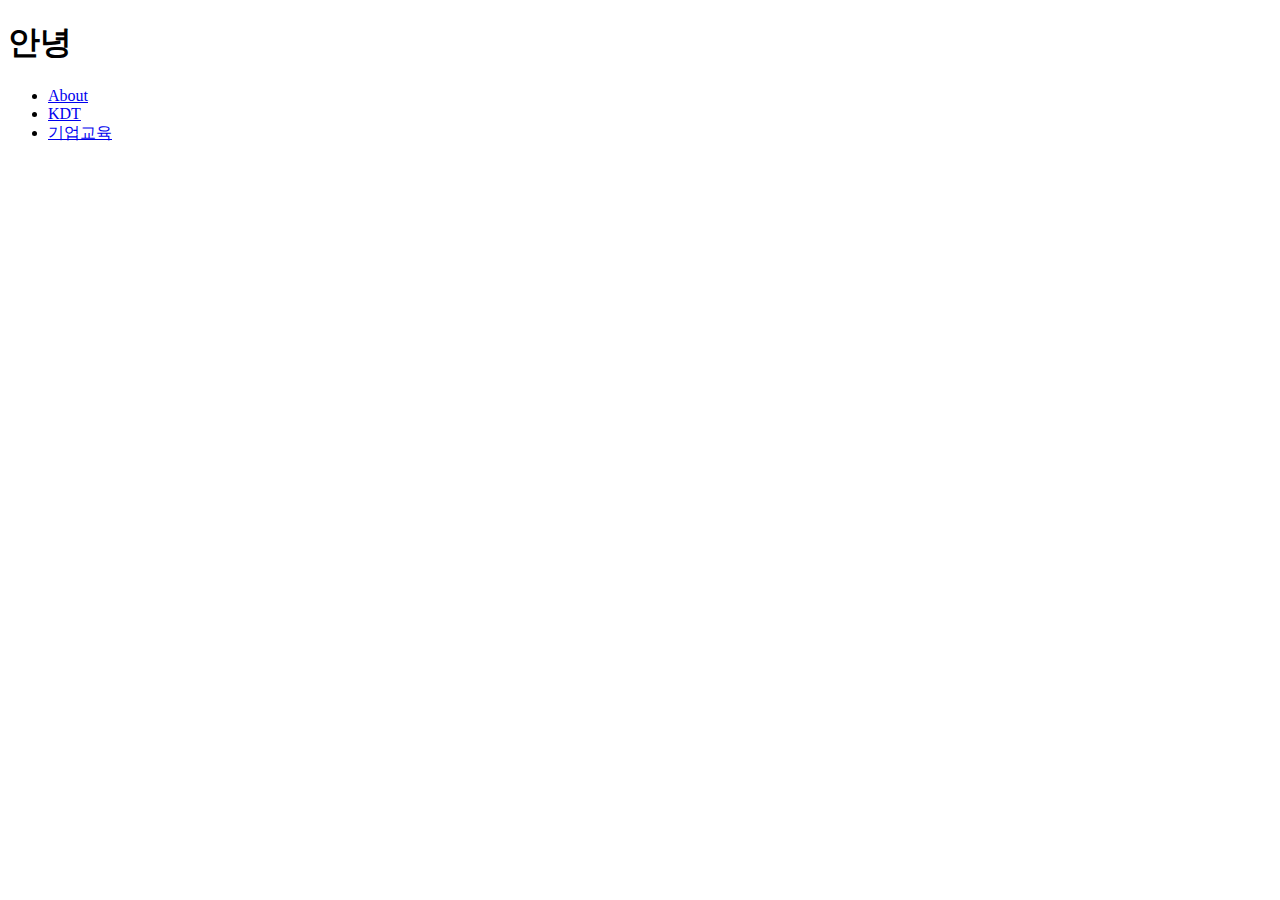
<file: 0331/index.html>
<!DOCTYPE html>
<html lang="ko">
<head>
    <meta charset="UTF-8">
    <meta http-equiv="X-UA-Compatible" content="IE=edge">
    <meta name="viewport" content="width=device-width, initial-scale=1.0">
    <title>likelion</title>
</head>
<body>
    <h1>안녕</h1>
    <ul>
      <li><a href="/Likelion-FE-School-2nd/0331/about">About</a></li>
      <li><a href="/Likelion-FE-School-2nd/0331/kdt">KDT</a></li>
      <li><a href="/Likelion-FE-School-2nd/0331/edu">기업교육</a></li>
    </ul>
</body>
</html>
</file>
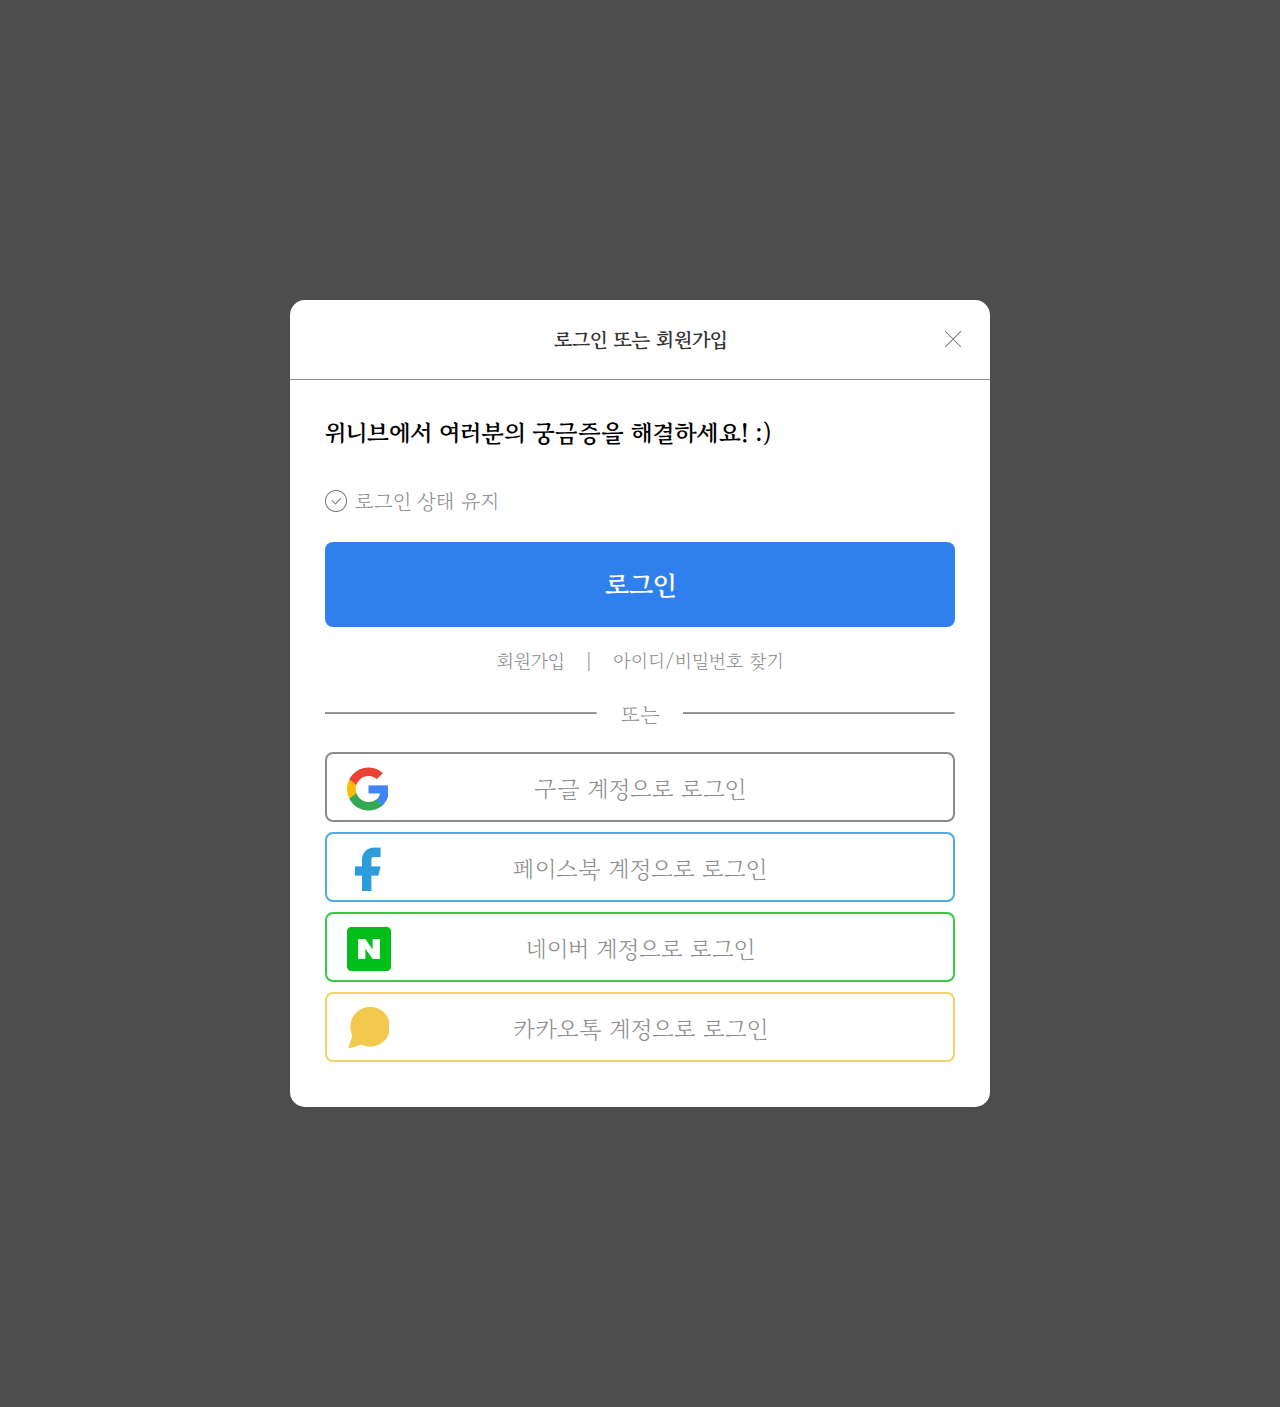
<file: Join_Test/RJJ_LION.html>
<!DOCTYPE html>
<html>
<head>
	<meta charset="utf-8">
	<meta name="viewport" content="width=device-width, initial-scale=1">
	<title>류재준 2차 구현과제</title>
	<link rel="stylesheet" href="RJJ_LION.css">
</head>
<body>

	<main>
		<!-- 상단 및 클로징 -->
		<div id="title">
			<p>로그인 또는 회원가입</p><span></span>
		</div>

		
		<div id="contain">
			<!-- 기본 홈페이지 회원가입 및 로그인 영역 -->
			<div id="member_login">
				<p class="question">위니브에서 여러분의 궁금증을 해결하세요! :)</p>
				<div class="login_keep"><span></span><p>로그인 상태 유지</p></div>
				<button class="member_login_box"><a href="#">로그인</a></button>
				<div class="join"><a href="#">회원가입</a>|<a href="#">아이디/비밀번호 찾기</a></div>
				<div class="line"><hr>또는<hr></div>
			</div>

			<!-- SNS 로그인 영역 -->
			<ul id="sns_login">
				<li class="google">
					<a href="https://www.google.com/">
						<span></span> 구글 계정으로 로그인
					</a>
				</li>
				<li class="facebook">
					<a href="https://www.facebook.com/">
						<span></span>페이스북 계정으로 로그인
					</a>
				</li>
				<li class="naver">
					<a href="https://www.naver.com/">
						<span></span>네이버 계정으로 로그인
					</a>
				</li>
				<li class="kakao">
					<a href="https://www.kakaocorp.com/">
						<span></span>카카오톡 계정으로 로그인
					</a>
				</li>
			</ul>

		</div>

	</main>
	<script src="RJJ_LION.js"></script>
</body>
</html>
</file>
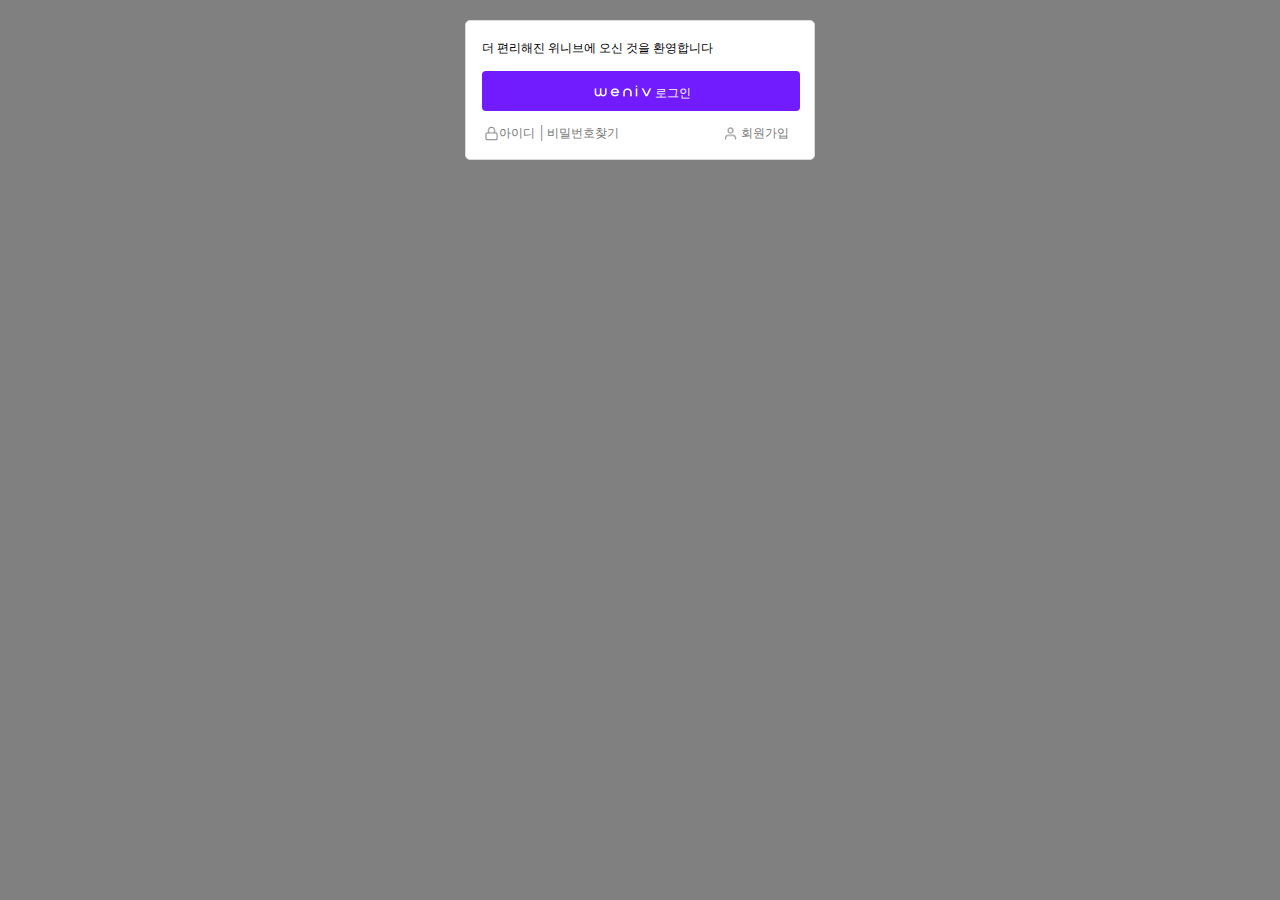
<file: login_view/work01.html>
<!DOCTYPE html>
<html lang="ko">
<head>
    <meta charset="UTF-8">
    <meta http-equiv="X-UA-Compatible" content="IE=edge">
    <meta name="viewport" content="width=device-width, initial-scale=1.0">
    <title>기초 구현실습 테스트</title>
    <style>
      @import url(//spoqa.github.io/spoqa-han-sans/css/SpoqaHanSans-jp.css);

      /* css 초기화 */
      * {margin:0; padding:0;}
      body {background-color:gray}
      a {text-decoration:none;}
      ul, li {list-style:none;}
      button {border:none; box-shadow:none;}

      /* wrapper */

      .wrapper {position:relative; width:350px; height:140px; border:1px solid #DBDBDB;
        border-radius:5px; box-sizing:border-box; background-color:#fff; margin:20px auto;
        padding:16px; box-sizing:border-box; }

      h1 {position:absolute; left:16px; top:20px; 
        font-family:'Spoqa Han Sans Neo';
        font-style:normal;
        font-size:12px;
        font-weight:400;
        line-height:15px; color:#000;  
      }

      button {
        width:318px; height:40px; background-color:#711BFF;
        border-radius:4px; margin-top:34px; text-align:center;
      }
      
      button>img {width:64px; vertical-align:bottom;}
      button p {font:12px/1 "Spoqa Han Sans Neo"; color:#fff; display:inline-block;}

      ul {
        position:absolute; bottom:18px; left:18px;
      }
      ul>li {display:inline-block; }
      ul>li:nth-child(1)::after {content:"|"; margin-left:5px; color:#767676;}
      ul>li:nth-child(3) {margin-left:100px;}
      ul>li img {width:15px; height:15px; vertical-align:bottom;}
      ul>li>a {color:#767676; font-size:12px; line-height:1;}

    </style>
</head>
<body>
    <section class="wrapper">
      <h1>더 편리해진 위니브에 오신 것을 환영합니다</h1>
      <button><img src="images/weniv-logo.png" alt="위니브 로그인 버튼"><p>로그인</p></button>
      <ul class="find">
        <li><a href="#"><img src="images/icon-lock.png" alt="lock">아이디</a></li>
        <li><a href="#">비밀번호찾기</a></li>
        <li><a href="#"><img src="images/icon-user.png" alt="people"> 회원가입</a></li>
      </ul>

    
    </section>
</body>
</html>
</file>
<file: Join_Test/RJJ_LION.css>
@import url('https://fonts.googleapis.com/css2?family=Gowun+Batang&display=swap');

body {background:#4d4d4d}
* {margin:0px; padding:0px;}
ul,ol,li {list-style:none;}
a {outline:0; text-decoration:none;}
img, button {border:0;}


/*메인 섹션*/
main {
  width:700px; background:#fff;
  margin:300px auto; 
  border-radius:15px; display:flex; flex-flow:column wrap;
}
main>div {box-sizing:border-box;}


/*상단 및 클로징*/
#title {width:100%; height:80px; border-bottom:1px solid #8c8c8c; position:relative;}
#title>p {text-align:center; font:bold 20px/80px 'Gowun Batang'; color:#333;}
#title>span {
  width:21px; height:21px; background:url('RJJ_LION_img/close.png') no-repeat;
  position:absolute; right:25px; top:30px; cursor: pointer;
}



/*기본 홈페이지 회원가입 및 로그인 영역*/
#contain {width:100%; height:100%; padding:35px;}
#contain>#member_login {margin-bottom:25px; display:flex; flex-flow:column wrap;}

#contain>#member_login>.question {font:bold 1.5em "Gowun Batang"; margin-bottom:40px;}

#contain>#member_login>.login_keep {
  width:190px; height:22px; margin-bottom:30px;
  position:relative; cursor:pointer;
}
#contain>#member_login>.login_keep>span {
  background:url(RJJ_LION_img/icon_check_empty.png);
  width:22px; height:22px;
  position:absolute; left:0px;
}
#contain>#member_login>.login_keep>p {
  font:1.3em/22px "Gowun Batang"; color:#8c8c8c;
  margin-bottom:40px; display:inline-block;
  margin-left:30px;
}
#contain>#member_login>.login_keep:hover>span {background:url(RJJ_LION_img/icon_check.png);}
#contain>#member_login>.login_keep:hover>p {color:#555; font-weight:bold;}
#contain>#member_login>.login_keep.on>span {background:url(RJJ_LION_img/icon_check.png);}
#contain>#member_login>.login_keep.on>p {color:#555; font-weight:bold;}

#contain>#member_login>.member_login_box {
  width:100%; height:85px; background:#2f80ed; border-radius:8px;
  transition:0.2s all; margin-bottom:20px; box-sizing:border-box;
}
#contain>#member_login>.member_login_box>a{
  width:100%; height:100%; display:block; color:#fff;
  font:bold 2em/85px "Gowun Batang"; text-align:center;
}
#contain>#member_login>.member_login_box:hover {background:#fff; border:2px solid #2f80ed;}
#contain>#member_login>.member_login_box:hover>a {color:#2f80ed;}

#contain>#member_login>.join {
  width:100%; height:25px;
  text-align:center;
  font:1.2em "Gowun Batang"; color:#8c8c8c;
  margin-bottom:30px;
}
#contain>#member_login>.join>a {margin:0 20px; color:#8c8c8c;}

#contain>#member_login>.line {
  width:100%; height:25px;
  font:1.3em/25px "Gowun Batang"; color:#8c8c8c; text-align:center;
  position:relative;
}
#contain>#member_login>.line>hr {
  border-bottom:1px solid #8c8c8c; width:270px; display:inline-block;
  position:absolute; top:10px;
}
#contain>#member_login>.line>hr:nth-child(1) {left:0px;}
#contain>#member_login>.line>hr:nth-child(2) {right:0px;}



/*SNS 로그인 영역*/
#contain>#sns_login>li {
  width:100%; height:70px; border-radius:8px; margin-bottom:10px;
  position:relative; box-sizing:border-box;
}
#contain>#sns_login>li>a {
  width:100%; height:100%; display:block; text-align:center;
  font:1.5em/70px "Gowun Batang"; color:#8c8c8c;
}

#contain>#sns_login>li:nth-child(1) {border:2px solid #8c8c8c;}
#contain>#sns_login>li:nth-child(2) {border:2px solid #4face1;}
#contain>#sns_login>li:nth-child(3) {border:2px solid #35cd48;}
#contain>#sns_login>li:nth-child(4) {border:2px solid #f4d26a;}

#contain>#sns_login>li>a>span {
  width:44px; height:44px; box-sizing:border-box;
  background-image:url('RJJ_LION_img/css_sprites_retina.png');
  position:absolute; left:20px; top:20%;
}
#contain>#sns_login>li:nth-child(1)>a>span {background-position:-105px -20px;}
#contain>#sns_login>li:nth-child(2)>a>span {background-position:-410px -20px;}
#contain>#sns_login>li:nth-child(3)>a>span {background-position:-20px -20px;}
#contain>#sns_login>li:nth-child(4)>a>span {background-position:-20px -105px;}
</file>
